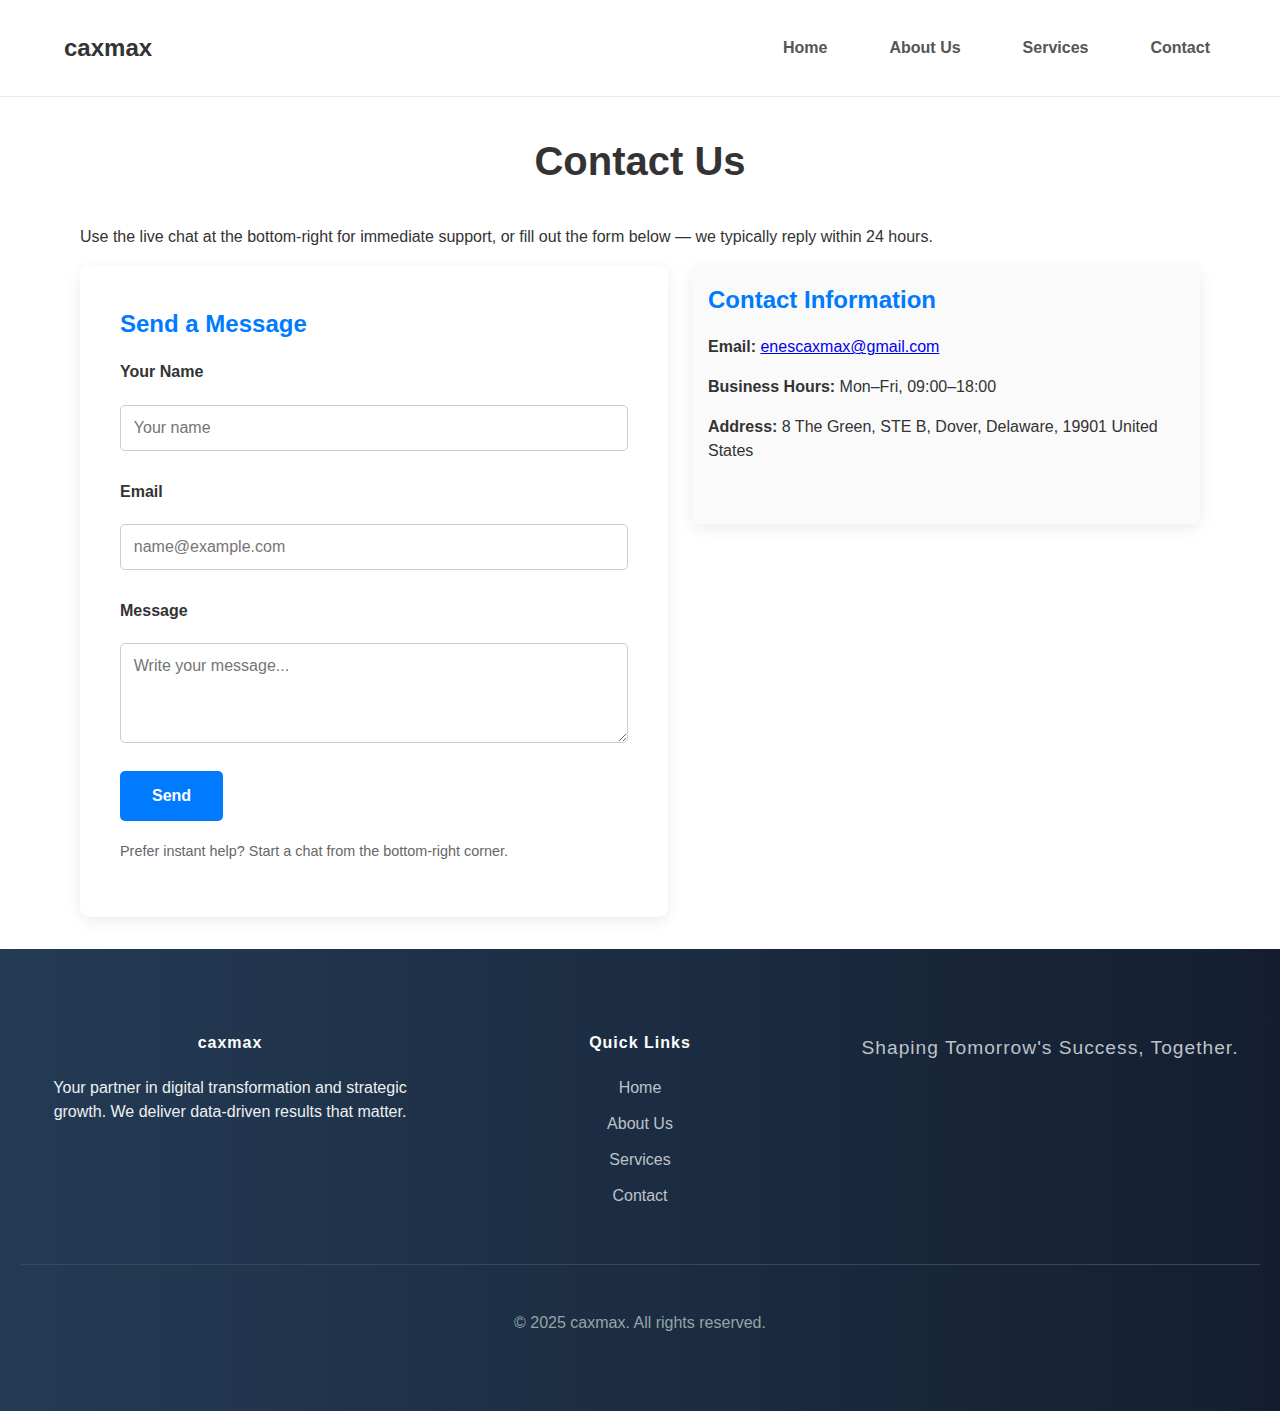
<file: iletisim.html>
<!DOCTYPE html>
<html lang="en">
<head>
    <meta charset="UTF-8">
    <meta name="viewport" content="width=device-width, initial-scale=1.0">
    <title>Contact | caxmax</title>
    <link rel="stylesheet" href="style.css">
    <style>
      /* Layout: make form and info+map equal height and sit side-by-side */
      .contact-grid { display:flex; gap:24px; align-items:stretch; flex-wrap:wrap; }
      .contact-form, .info-map { flex: 1 1 400px; display:flex; flex-direction:column; }
      /* Make the form fill its container height */
      .contact-form h3 { margin-top:0; }
      .contact-form form { display:flex; flex-direction:column; gap:12px; flex:1; }
      .contact-form form input,
      .contact-form form textarea { width:100%; box-sizing:border-box; }
      .contact-form form textarea { resize:vertical; min-height:80px; }
      .contact-form .cta-button { align-self:flex-start; }

      /* Info + map column layout */
      .info-map { gap:16px; }
      .contact-info { background:#fafafa; padding:16px; border-radius:6px; }
      .contact-info h3 { margin-top:0; }

      /* Map should expand to fill remaining vertical space so the two columns match height */
      .map-wrapper { flex:1 1 auto; min-height:200px; border-radius:6px; overflow:hidden; }
      .map-wrapper iframe { width:100%; height:100%; border:0; display:block; }

      .note { font-size:0.9rem; color:#666; margin-top:8px; }

      @media (max-width:800px){
        .contact-grid, .info-map { flex-direction:column; }
        .map-wrapper { min-height:250px; }
      }

        footer {
            background: #141E30;  /* fallback for old browsers */
            background: -webkit-linear-gradient(to right, #243B55, #141E30);  /* Chrome 10-25, Safari 5.1-6 */
            background: linear-gradient(to right, #243B55, #141E30); /* W3C, IE 10+/ Edge, Firefox 16+, Chrome 26+, Opera 12+, Safari 7+ */
            color: #ecf0f1;
            padding: 60px 20px;
        }
        .footer-container {
            display: grid;
            grid-template-columns: repeat(auto-fit, minmax(250px, 1fr));
            gap: 30px;
            max-width: 1200px;
            margin: 0 auto;
        }
        footer h4 {
            color: #fff;
            margin-bottom: 20px;
            font-weight: 600;
            letter-spacing: 1px;
        }
        footer a {
            color: #bdc3c7;
            text-decoration: none;
            transition: color 0.3s;
        }
        footer a:hover {
            color: #3498db;
        }
        .footer-links ul {
            list-style: none;
            padding: 0;
        }
        .footer-links li {
            margin-bottom: 12px;
        }
        .footer-tagline h4 {
            font-size: 1.2rem;
            font-weight: 500;
            color: #bdc3c7;
            line-height: 1.5;
        }
        .footer-bottom {
            text-align: center;
            margin-top: 40px;
            border-top: 1px solid #34495e;
            padding-top: 30px;
            color: #95a5a6;
        }
    </style>
</head>
<body>
    <header>
        <nav>
            <a href="index.html" class="logo">caxmax</a>
            <ul>
                <li><a href="index.html">Home</a></li>
                <li><a href="hakkimizda.html">About Us</a></li>
                <li><a href="hizmetlerimiz.html">Services</a></li>
                <li><a href="iletisim.html">Contact</a></li>
            </ul>
        </nav>
    </header>

    <main>
        <section class="content contact-page">
            <h2>Contact Us</h2>
            <p class="lead">Use the live chat at the bottom-right for immediate support, or fill out the form below — we typically reply within 24 hours.</p>

            <div class="contact-grid">
                <div class="contact-form">
                    <h3>Send a Message</h3>
                    <form id="contactForm" action="#" method="POST">
                        <label for="name">Your Name</label>
                        <input type="text" id="name" name="name" placeholder="Your name" required>

                        <label for="email">Email</label>
                        <input type="email" id="email" name="email" placeholder="name@example.com" required>

                        <label for="message">Message</label>
                        <textarea id="message" name="message" rows="4" placeholder="Write your message..." required></textarea>

                        <button type="submit" class="cta-button">Send</button>

                        <p class="note">Prefer instant help? Start a chat from the bottom-right corner.</p>
                    </form>
                </div>

                <div class="info-map">
                    <aside class="contact-info">
                        <h3>Contact Information</h3>
                        <p><strong>Email:</strong> <a href="mailto:enescaxmax@gmail.com">enescaxmax@gmail.com</a></p>
                        <p><strong>Business Hours:</strong> Mon–Fri, 09:00–18:00</p>
                        <p><strong>Address:</strong> 8 The Green, STE B, Dover, Delaware, 19901 United States</p>
                    </aside>

                    <div class="map-wrapper" aria-label="Location map">
                        <iframe
                          src="https://www.google.com/maps?q=8+The+Green+STE+B+Dover+DE+19901&output=embed"
                          loading="lazy"
                          referrerpolicy="no-referrer-when-downgrade"
                          title="caxmax location"></iframe>
                    </div>
                </div>
            </div>
        </section>
    </main>

    <footer>
        <div class="footer-container">
            <div class="footer-about">
                <h4>caxmax</h4>
                <p>Your partner in digital transformation and strategic growth. We deliver data-driven results that matter.</p>
            </div>
            <div class="footer-links">
                <h4>Quick Links</h4>
                <ul>
                    <li><a href="index.html">Home</a></li>
                    <li><a href="hakkimizda.html">About Us</a></li>
                    <li><a href="hizmetlerimiz.html">Services</a></li>
                    <li><a href="iletisim.html">Contact</a></li>
                </ul>
            </div>
            <div class="footer-tagline">
                <h4>Shaping Tomorrow's Success, Together.</h4>
            </div>
        </div>
        <div class="footer-bottom">
            <p>&copy; 2025 caxmax. All rights reserved.</p>
        </div>
    </footer>

    <script src="script.js"></script>

    <!-- Start of Tawk.to Script -->
    <script type="text/javascript">
    var Tawk_API=Tawk_API||{}, Tawk_LoadStart=new Date();
    (function(){
    var s1=document.createElement("script"),s0=document.getElementsByTagName("script")[0];
    s1.async=true;
    s1.src='https://embed.tawk.to/68c726a3312e381925a2020b/1j54utsc9';
    s1.charset='UTF-8';
    s1.setAttribute('crossorigin','*');
    s0.parentNode.insertBefore(s1,s0);
    })();
    </script>
    <!-- End of Tawk.to Script -->

</body>
</html>
</file>
<file: style.css>
/* Genel Sayfa Stilleri */
body {
    font-family: 'Poppins', sans-serif;
    margin: 0;
    padding: 0;
    line-height: 1.6;
    color: #333;
}

/* Header ve Navigasyon */
header {
    background: #fff;
    padding: 1rem 0;
    border-bottom: 1px solid #eaeaea;
    position: sticky;
    top: 0;
    z-index: 1000;
}

nav {
    width: 90%;
    margin: 0 auto;
    display: flex;
    justify-content: space-between;
    align-items: center;
}

nav .logo {
    font-size: 1.5rem;
    font-weight: bold;
    color: #333;
    text-decoration: none;
}

nav ul {
    list-style: none;
    margin: 0;
    padding: 0;
    display: flex;
}

nav ul li {
    margin-left: 2rem;
}

nav ul li a {
    text-decoration: none;
    color: #555;
    font-weight: bold;
    transition: color 0.3s ease;
    position: relative;
    padding-bottom: 5px;
}

nav ul li a:hover {
    color: #007bff;
}

nav ul li a::after {
    content: '';
    position: absolute;
    width: 100%;
    transform: scaleX(0);
    height: 2px;
    bottom: 0;
    left: 0;
    background-color: #007bff;
    transform-origin: bottom right;
    transition: transform 0.25s ease-out;
}

nav ul li a:hover::after {
    transform: scaleX(1);
    transform-origin: bottom left;
}

/* Ana İçerik */
main {
    width: 90%;
    margin: 2rem auto;
}

/* Hero Alanı */
.hero {
    text-align: center;
    padding: 6rem 1rem;
    background: url('https://images.unsplash.com/photo-1556761175-b413da4baf72?q=80&w=1974&auto=format&fit=crop') no-repeat center center/cover;
    color: #fff;
    position: relative;
    z-index: 1;
    border-radius: 8px;
    overflow: hidden;
}

.hero::after {
    content: '';
    position: absolute;
    top: 0;
    left: 0;
    width: 100%;
    height: 100%;
    background: rgba(0, 0, 0, 0.6);
    z-index: -1;
}

.hero h1 {
    font-size: 3.5rem;
    margin-bottom: 1rem;
    font-weight: 700;
}

.hero p {
    font-size: 1.3rem;
    margin-bottom: 2.5rem;
    max-width: 600px;
    margin-left: auto;
    margin-right: auto;
}

.cta-button {
    display: inline-block;
    background: #007bff;
    color: #fff;
    padding: 1rem 2rem;
    text-decoration: none;
    border-radius: 5px;
    font-weight: bold;
    transition: background 0.3s ease;
}

.cta-button:hover {
    background: #0056b3;
}

/* İçerik Alanı */
.content {
    padding: 2rem 0;
}

.content h2 {
    text-align: center;
    font-size: 2.5rem;
    margin-bottom: 2rem;
}

/* Hizmetler Sayfası Grid Yapısı */
.services-grid {
    display: grid;
    grid-template-columns: repeat(auto-fit, minmax(300px, 1fr));
    gap: 2rem;
}

.service-item {
    background: #fff;
    padding: 2.5rem 2rem;
    border-radius: 10px;
    border: none;
    box-shadow: 0 4px 15px rgba(0, 0, 0, 0.08);
    text-align: center;
    transition: transform 0.3s ease, box-shadow 0.3s ease;
}

.service-item:hover {
    transform: translateY(-10px);
    box-shadow: 0 8px 25px rgba(0, 0, 0, 0.12);
}

.service-item i {
    font-size: 3rem;
    color: #007bff;
    margin-bottom: 1.5rem;
}

.service-item h3 {
    font-size: 1.5rem;
    margin-bottom: 1rem;
    color: #007bff;
}

/* Hakkımızda Sayfası */
.about-container {
    display: flex;
    align-items: center;
    gap: 3rem;
    flex-wrap: wrap;
}

.about-text {
    flex: 1;
    min-width: 300px;
}

.about-text h3 {
    font-size: 2rem;
    margin-bottom: 1.5rem;
    color: #333;
}

.about-image {
    flex: 1;
    min-width: 300px;
}

.about-image img {
    width: 100%;
    border-radius: 10px;
    box-shadow: 0 4px 15px rgba(0, 0, 0, 0.1);
}

/* İletişim Sayfası */
.contact-container {
    display: flex;
    gap: 2rem;
    flex-wrap: wrap;
}

.contact-info, .contact-form {
    flex: 1;
    min-width: 300px;
    background: #fff;
    padding: 2.5rem;
    border-radius: 10px;
    box-shadow: 0 4px 15px rgba(0, 0, 0, 0.08);
}

.contact-info h3, .contact-form h3 {
    font-size: 1.5rem;
    margin-bottom: 1rem;
    color: #007bff;
}

.contact-form form {
    display: flex;
    flex-direction: column;
}

.contact-form label {
    margin-bottom: 0.5rem;
    font-weight: bold;
}

.contact-form input, .contact-form textarea {
    padding: 0.8rem;
    margin-bottom: 1rem;
    border: 1px solid #ccc;
    border-radius: 5px;
    font-size: 1rem;
    font-family: 'Poppins', sans-serif;
    transition: border-color 0.3s ease, box-shadow 0.3s ease;
}

.contact-form input:focus, .contact-form textarea:focus {
    outline: none;
    border-color: #007bff;
    box-shadow: 0 0 5px rgba(0, 123, 255, 0.5);
}

.contact-form button {
    align-self: flex-start;
    border: none;
    cursor: pointer;
}

/* Testimonials Section */
.testimonials {
    padding: 4rem 0;
}

.section-title {
    text-align: center;
    font-size: 2.5rem;
    margin-bottom: 3rem;
    font-weight: 600;
}

.testimonials-grid {
    display: grid;
    grid-template-columns: repeat(auto-fit, minmax(300px, 1fr));
    gap: 2rem;
}

.testimonial-card {
    background: #fff;
    padding: 2rem;
    border-radius: 10px;
    box-shadow: 0 4px 20px rgba(0, 0, 0, 0.07);
    text-align: center;
}

.testimonial-card img {
    width: 80px;
    height: 80px;
    border-radius: 50%;
    margin-bottom: 1rem;
    border: 3px solid #007bff;
}

.testimonial-card .stars {
    color: #ffc107;
    margin-bottom: 1rem;
    font-size: 0; /* hide corrupted text */
}
.testimonial-card .stars::before {
    content: '★★★★★'; /* 5 solid stars */
    font-size: 1.2rem;
    letter-spacing: 2px;
}

.testimonial-card p {
    font-style: italic;
    color: #555;
    margin-bottom: 1.5rem;
}

.testimonial-card h4 {
    font-size: 1.1rem;
    font-weight: 600;
    margin: 0;
}

.testimonial-card span {
    font-size: 0.9rem;
    color: #777;
}

/* Footer */
footer {
    text-align: center;
    padding: 1.5rem 0;
    background: #333;
    color: #fff;
    margin-top: 2rem;
}

/* Responsive helpers and global adjustments (add to end of file) */
/* Container */
.container, .content { max-width: 1200px; margin: 0 auto; padding: 0 16px; box-sizing: border-box; }

/* Header / Nav */
header nav { display: flex; align-items: center; justify-content: space-between; gap: 16px; flex-wrap: wrap; padding: 12px 0; }
header nav .logo { font-weight: 700; }
header nav ul { display: flex; gap: 18px; list-style: none; margin: 0; padding: 0; }
header nav ul li a { display: block; padding: 8px 6px; }

/* Typography scaling */
h1 { font-size: clamp(1.6rem, 3.5vw, 2.8rem); margin: .4em 0; }
h2 { font-size: clamp(1.25rem, 2.5vw, 2rem); margin: .4em 0; }
p, li, a { font-size: clamp(0.95rem, 1.6vw, 1rem); line-height: 1.5; }

/* Images and iframes */
img, iframe { max-width: 100%; height: auto; display: block; }

/* Forms and controls */
input, textarea, select, button { font-size: 1rem; padding: 10px; border-radius: 6px; box-sizing: border-box; }
button.cta-button { cursor: pointer; }

/* Footer spacing */
footer { padding: 24px 0; text-align: center; }

/* Contact page fallback (in case inline styles differ) */
.contact-grid { display: flex; gap: 24px; align-items: stretch; flex-wrap: wrap; }
.contact-form, .info-map { flex: 0 0 45%; min-width: 280px; display: flex; flex-direction: column; }

/* Map sizing */
.map-wrapper { min-height: 200px; }

/* Small screens */
@media (max-width: 800px) {
  header nav { padding: 10px 0; }
  header nav ul { width: 100%; flex-direction: column; gap: 10px; margin-top: 8px; }
  .contact-grid { flex-direction: column; gap: 20px; }
  .contact-form, .info-map { flex: 1 1 100%; }
  .map-wrapper { min-height: 250px; }
}

/* Accessibility focus */
a:focus, button:focus, input:focus, textarea:focus { outline: 3px solid rgba(0,120,212,0.18); outline-offset: 2px; }
</file>
